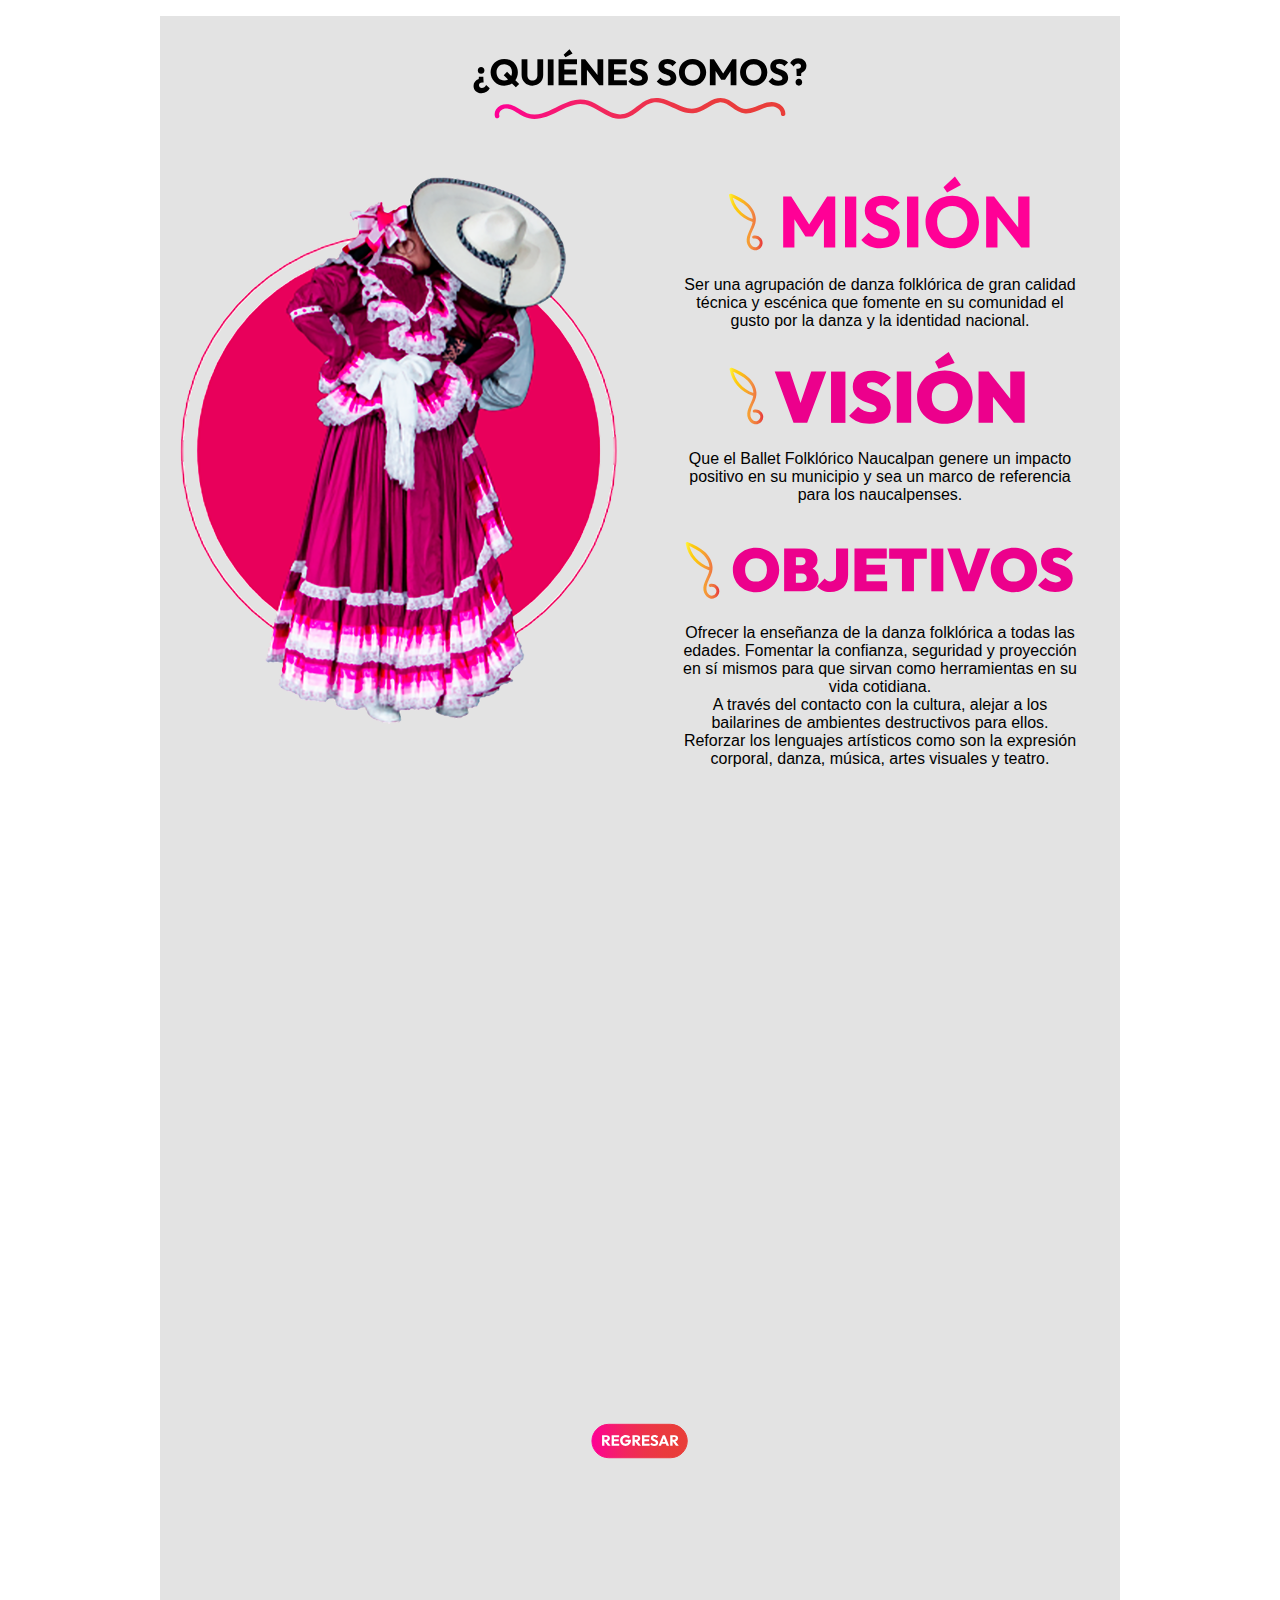
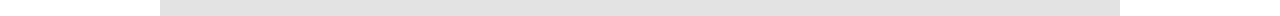
<file: page2/Index_2.html>
<!doctype html>
<html>
<head>
<meta charset="UTF-8">
<title>Untitled Document</title>
<style type="text/css">
#fondo_pag2 {
    background-color: #e3e3e3;
    height: 1500px;
    width: 940px;
    position: absolute;
    margin-left: 10px;
}
#YoSoyBFN {
    height: 100px;
    width: 340px;
    left: 300px;
	top: 10px;
	position: absolute;
}
#imagen1 {
    background-color: #e3e3e3;
    height: 650px;
    width: 460px;
    position: absolute;
    top: 140px;
}
#info1 {
    height: 650px;
    width: 460px;
    position: absolute;
    left: 480px;
    top: 140px;
    color: #000000;
    font-family: "Gill Sans", "Gill Sans MT", "Myriad Pro", "DejaVu Sans Condensed", Helvetica, Arial, sans-serif;
    text-align: center;
}
#video {
    background-color: #e3e3e3;
    height: 400px;
    width: 700px;
    position: absolute;
    left: 120px;
    top: 897px;
}
#botonregreso1_pag2 {
    height: 50px;
    width: 220px;
    position: absolute;
    left: 360px;
    top: 1400px;
}
#centrada_pag2 {
    background-color: #e3e3e3;
    height: 1600px;
    width: 960px;
    position: absolute;
    left: 50%;
    margin-left: -480px;
}
</style>
</head>

<body>
<div id="centrada_pag2">
	
<div id="fondo_pag2">
  <div id="YoSoyBFN"><img src="../Img/quienessomos.svg" alt="" width="340" height="100"/></div>
  <div id="imagen1"><img src="../Img/fotoprincipal_page2.png" width="460" height="583" alt=""/></div>
  <div id="info1">
    <p><img src="../Img/mision.svg" alt="" width="460" height="100"/>Ser una agrupación de danza folklórica de gran calidad<br>
      técnica y escénica que fomente en su comunidad el<br>
      gusto por la danza y la identidad nacional.</p>
    <p><img src="../Img/vision.svg" alt="" width="460" height="100"/>Que el Ballet Folklórico Naucalpan genere un impacto<br>
      positivo en su municipio y sea un marco de referencia<br>
    para los naucalpenses.</p>
    <p><img src="../Img/objetivos.svg" alt="" width="460" height="100"/>Ofrecer la enseñanza de la danza folklórica a todas las<br>
      edades. Fomentar la confianza, seguridad y proyección<br>
      en sí mismos para que sirvan como herramientas en su<br>
      vida cotidiana.<br>
      A través del contacto con la cultura, alejar a los<br>
      bailarines de ambientes destructivos para ellos.<br>
      Reforzar los lenguajes artísticos como son la expresión<br>
    corporal, danza, música, artes visuales y teatro.</p>
  </div>
  <div id="video">  
<iframe width="700" height="400" src="https://www.youtube.com/embed/SL7y11usPmY?si=2rR48m1nbvAsic3E" title="YouTube video player" frameborder="0" allow="accelerometer; autoplay; clipboard-write; encrypted-media; gyroscope; picture-in-picture; web-share" referrerpolicy="strict-origin-when-cross-origin" allowfullscreen></iframe>
	</div>
  <div id="botonregreso1_pag2"><a href="./.."><img src="../Img/botonregreso_pag2.svg" alt="" width="220" height="50"/></a></div>
</div>
</div>
<p>&nbsp;</p>
</body>
</html>
</file>
